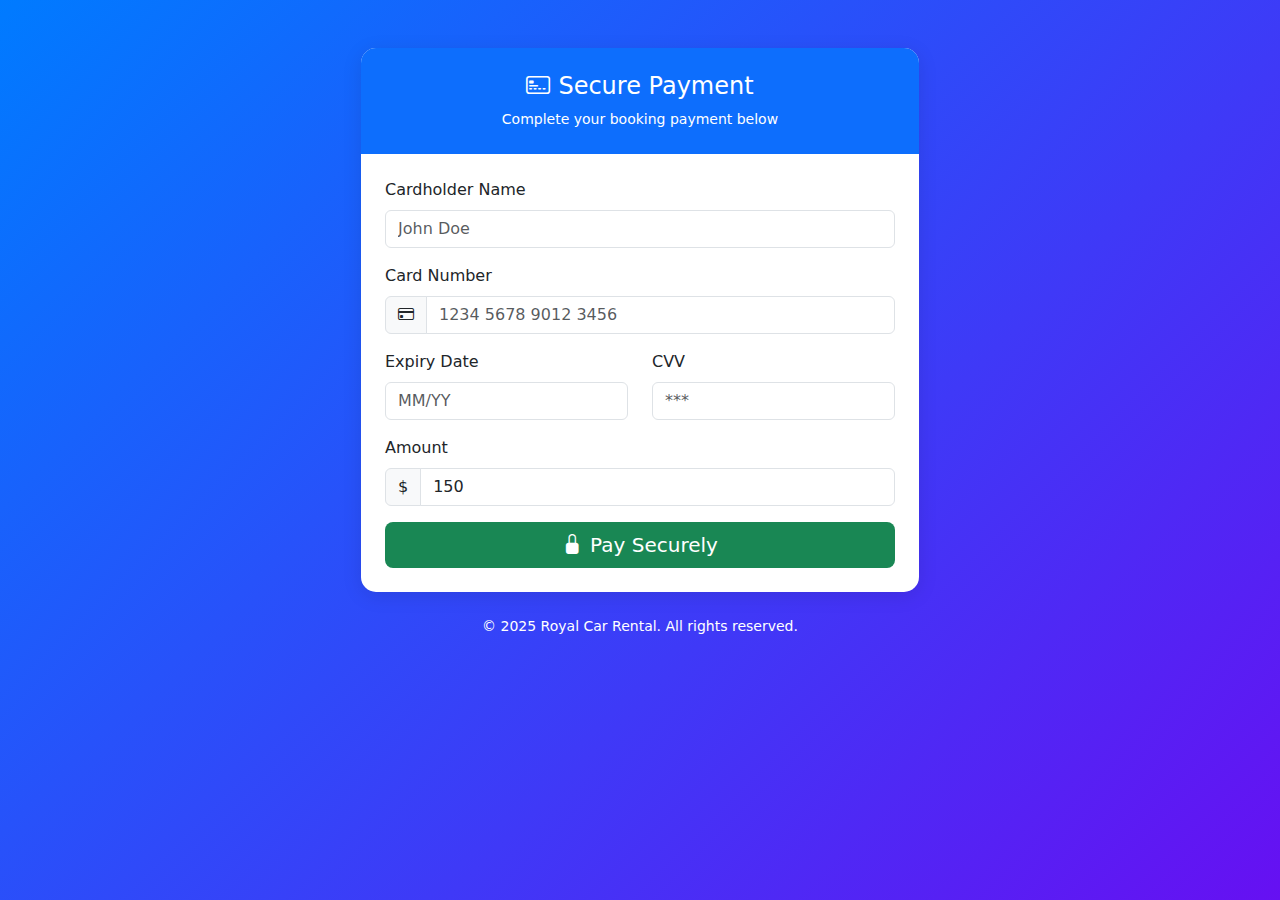
<file: core/templates/payment.html>
<!DOCTYPE html>
<html lang="en">
<head>
    <meta charset="UTF-8">
    <meta name="viewport" content="width=device-width, initial-scale=1.0">
    <title>Payment Gateway | Royal Car Rental</title>

    <!-- Bootstrap CSS -->
    <link href="https://cdn.jsdelivr.net/npm/bootstrap@5.3.3/dist/css/bootstrap.min.css" rel="stylesheet">
    <!-- Bootstrap Icons -->
    <link href="https://cdn.jsdelivr.net/npm/bootstrap-icons@1.11.3/font/bootstrap-icons.css" rel="stylesheet">

    <style>
        body {
            background: linear-gradient(135deg, #007bff, #6610f2);
            min-height: 100vh;
        }
        .payment-card {
            background: #fff;
            border: none;
            border-radius: 15px;
            box-shadow: 0 4px 20px rgba(0,0,0,0.1);
        }
        .payment-header {
            background: #0d6efd;
            color: #fff;
            padding: 1.5rem;
            border-top-left-radius: 15px;
            border-top-right-radius: 15px;
            text-align: center;
        }
        .btn-pay {
            background: #198754;
            border: none;
        }
        .btn-pay:hover {
            background: #157347;
        }
    </style>
</head>
<body>

<div class="container d-flex align-items-center justify-content-center py-5">
    <div class="col-md-6">
        <div class="card payment-card">
            <div class="payment-header">
                <h4><i class="bi bi-credit-card-2-front me-2"></i>Secure Payment</h4>
                <p class="mb-0 small">Complete your booking payment below</p>
            </div>
            <div class="card-body p-4">
                <form>
                    <div class="mb-3">
                        <label class="form-label">Cardholder Name</label>
                        <input type="text" class="form-control" placeholder="John Doe" required>
                    </div>

                    <div class="mb-3">
                        <label class="form-label">Card Number</label>
                        <div class="input-group">
                            <span class="input-group-text"><i class="bi bi-credit-card"></i></span>
                            <input type="text" class="form-control" placeholder="1234 5678 9012 3456" required>
                        </div>
                    </div>

                    <div class="row">
                        <div class="col-md-6 mb-3">
                            <label class="form-label">Expiry Date</label>
                            <input type="text" class="form-control" placeholder="MM/YY" required>
                        </div>
                        <div class="col-md-6 mb-3">
                            <label class="form-label">CVV</label>
                            <input type="password" class="form-control" placeholder="***" required>
                        </div>
                    </div>

                    <div class="mb-3">
                        <label class="form-label">Amount</label>
                        <div class="input-group">
                            <span class="input-group-text">$</span>
                            <input type="number" class="form-control" value="150" readonly>
                        </div>
                    </div>

                    <div class="d-grid">
                        <button type="submit" class="btn btn-pay btn-lg text-white">
                            <i class="bi bi-lock-fill me-2"></i>Pay Securely
                        </button>
                    </div>
                </form>
            </div>
        </div>

        <div class="text-center text-white mt-4">
            <p class="small">&copy; 2025 Royal Car Rental. All rights reserved.</p>
        </div>
    </div>
</div>

<!-- Bootstrap JS -->
<script src="https://cdn.jsdelivr.net/npm/bootstrap@5.3.3/dist/js/bootstrap.bundle.min.js"></script>

</body>
</html>
</file>
